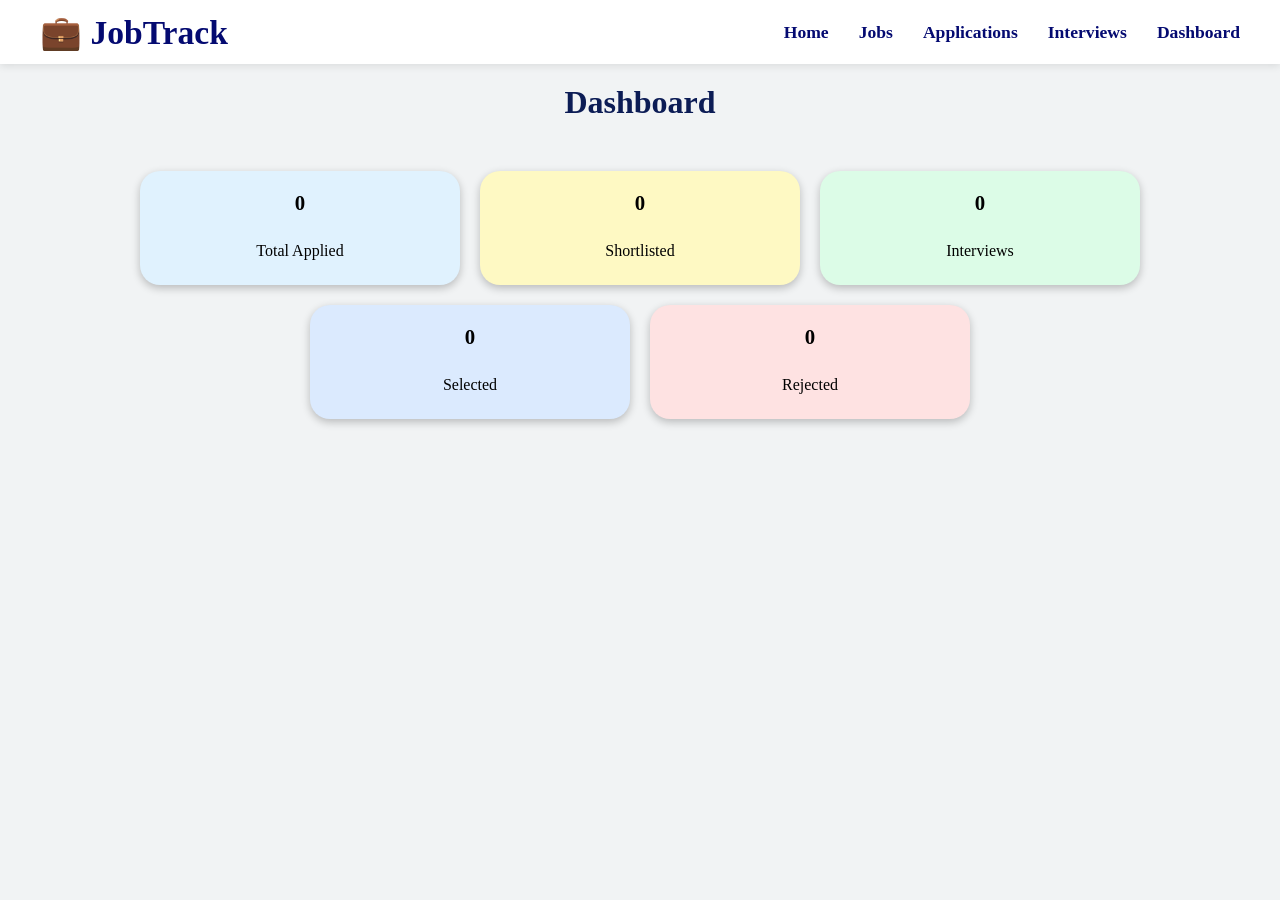
<file: dashboard.html>
<!DOCTYPE html>
<html lang="en">
<head>
    <meta charset="UTF-8">
    <meta name="viewport" content="width=device-width, initial-scale=1.0">
    <title>Dashboard - JobTrack</title>
    <link rel="stylesheet" href="./style.css">
</head>
<body>
    <nav>
        <div id="nav_one"><h2>💼 JobTrack</h2></div>
        <div id="nav_two">
            <a href="./index.html">Home</a>
            <a href="./jobs.html">Jobs</a>
            <a href="./applications.html">Applications</a>
            <a href="./interviews.html">Interviews</a>
            <a href="./dashboard.html">Dashboard</a>
        </div>
    </nav>

    <h1 id="title">Dashboard</h1>
    
    <div id="dashboardStats">
        <div class="application-card" style="background:#e0f2fe;">
            <h2 id="totalApplications">0</h2>
            <p>Total Applied</p>
        </div>
        <div class="application-card" style="background:#fef9c3;">
            <h2 id="shortlisted">0</h2>
            <p>Shortlisted</p>
        </div>
        <div class="application-card" style="background:#dcfce7;">
            <h2 id="interviews">0</h2>
            <p>Interviews</p>
        </div>
        <div class="application-card" style="background:#dbeafe;">
            <h2 id="selected">0</h2>
            <p>Selected</p>
        </div>
        <div class="application-card" style="background:#fee2e2;">
            <h2 id="rejected">0</h2>
            <p>Rejected</p>
        </div>
    </div>

    <script src="./dashboard.js"></script>
</body>
</html>
</file>
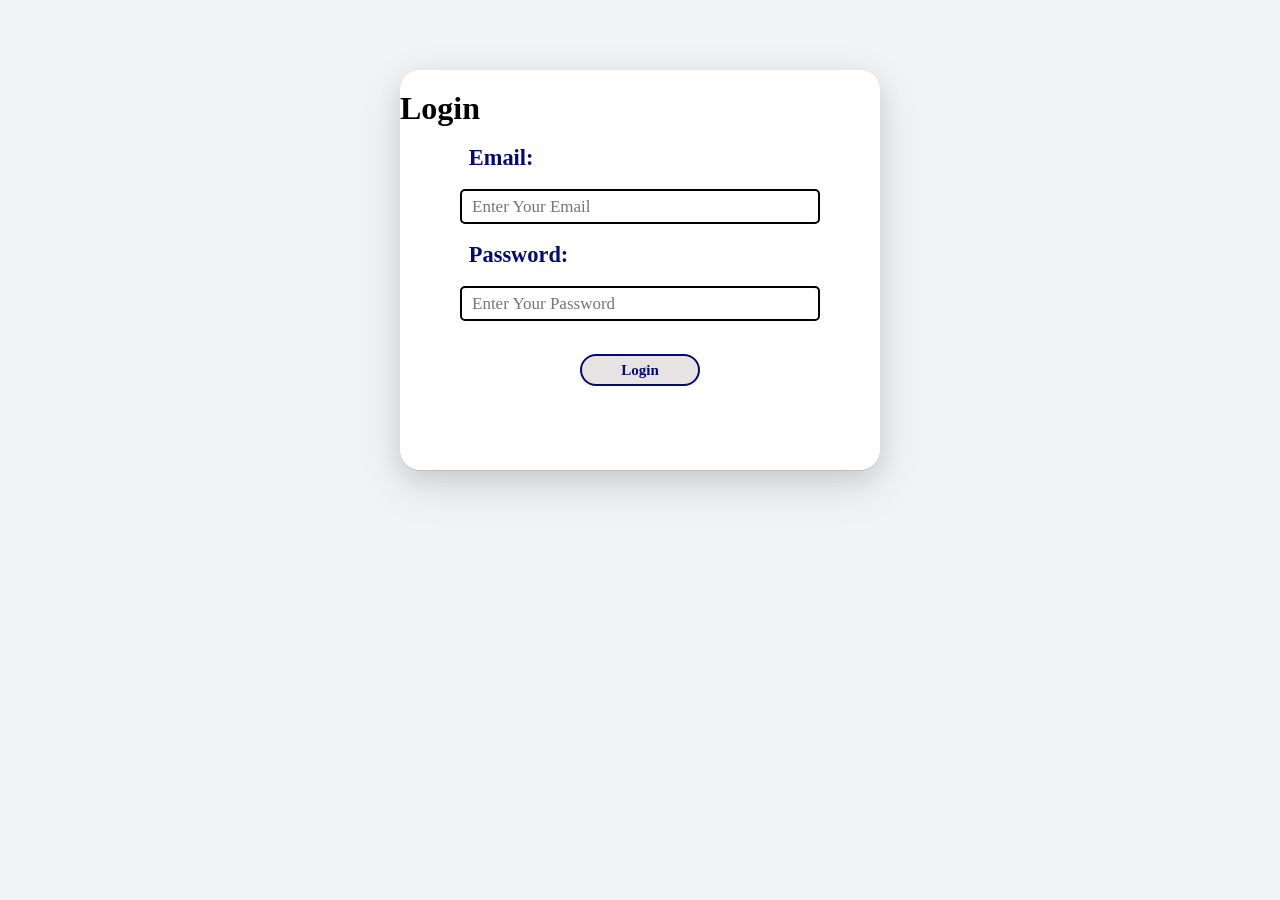
<file: login.html>
<!DOCTYPE html>
<html lang="en">
<head>
    <meta charset="UTF-8">
    <meta name="viewport" content="width=device-width, initial-scale=1.0">
    <title>login page</title>
    <link rel="stylesheet" href="style.css">

    
</head>
<body>
    <main>
        <form action="" id="loginform">

         <h1>Login</h1>

           <label for="email">Email:</label>
            <input type="text" id="email" placeholder="Enter Your Email">
           
            <label for="password">Password:</label>
            <input type="password" id="password" placeholder="Enter Your Password">
           
            <button type="window.location.href='login.html'">Login</button>
    </main>
    <p id="message"></p>
    <script src="./login.js"></script>
</body>
</html>
</file>
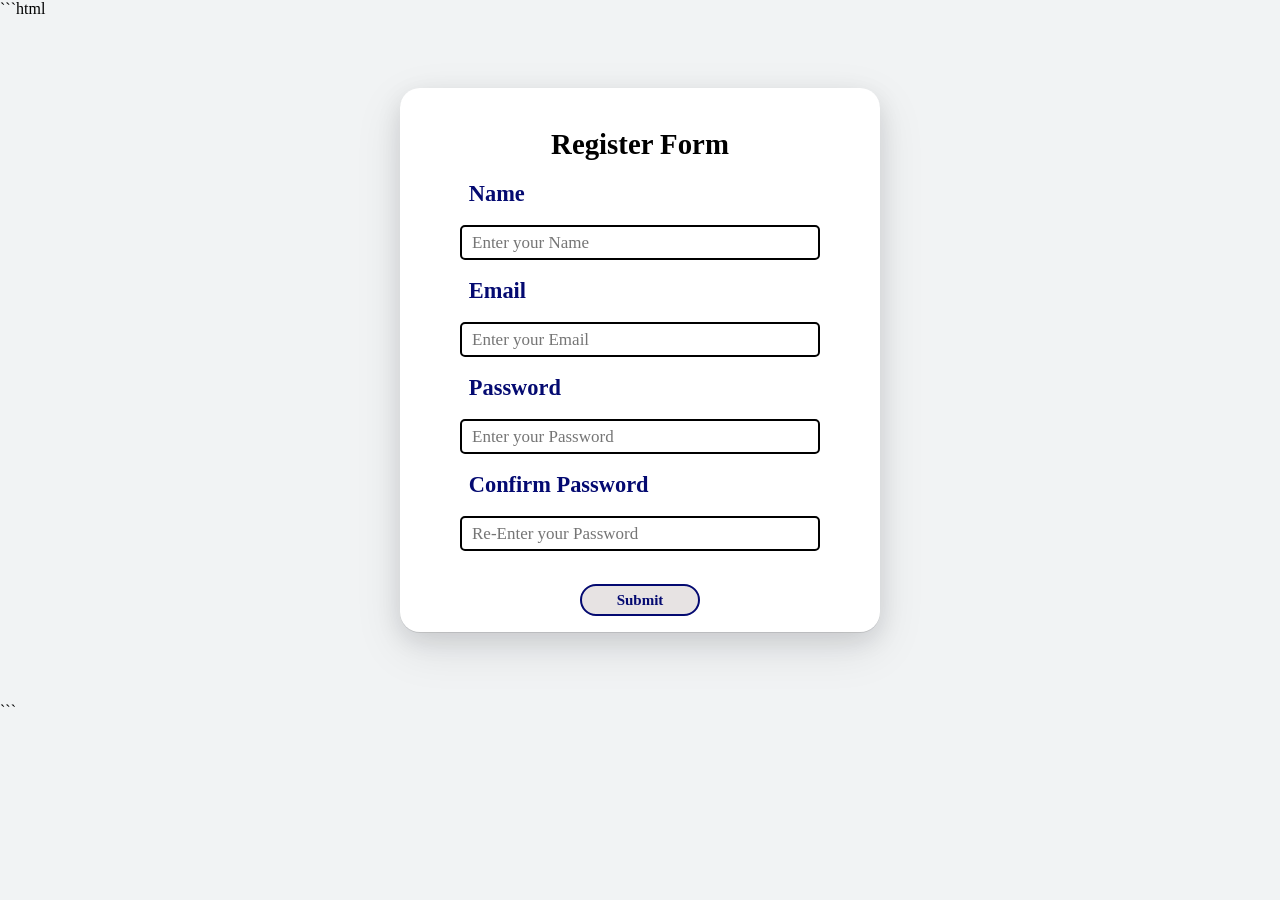
<file: register.html>
```html
<!DOCTYPE html>
<html lang="en">
<head>
    <meta charset="UTF-8">
    <meta name="viewport" content="width=device-width, initial-scale=1.0">
    <title>Register</title>
    <link rel="stylesheet" href="style.css">
</head>
<body>

    <main id="registermain">
        <h1>Register Form</h1>

        <form id="registerform">
            <label for="registername">Name</label>
            <input type="text" id="registername"
                   placeholder="Enter your Name" required>

            <label for="registeremail">Email</label>
            <input type="email" id="registeremail"
                   placeholder="Enter your Email" required>

            <label for="registerpassword">Password</label>
            <input type="password" id="registerpassword"
                   placeholder="Enter your Password" required>

            <label for="confirmpassword">Confirm Password</label>
            <input type="password" id="confirmpassword"
                   placeholder="Re-Enter your Password" required>

            <button type="submit">Submit</button>
        </form>

        <p id="message"></p>
    </main>

    <script src="register.js"></script>

</body>
</html>
```
</file>
<file: style.css>
*{
    margin:0;
    padding:0;
    box-sizing:border-box;
    font-family: 'Times New Roman', Times, serif;
}

body{
    background-color: rgb(241, 243, 244);
}

/* NAVBAR */
nav, .navbar{
    height:4rem;
    display:flex;
    justify-content:space-between;
    align-items:center;
    padding:0 40px;
    background: white;
    box-shadow: 0 2px 8px rgba(0,0,0,0.1);
}

#nav_one, .logo{
    font-size:1.4rem;
    color:#040a71;
    font-weight:700;
}

#nav_two, .nav-links{
    display:flex;
    justify-content:flex-end;
    align-items:center;
    gap:30px;
}

#nav_two>a, .nav-links>a{
    text-decoration:none;
    font-size:1.1rem;
    font-weight:600;
    color:#040a71;
}

#nav_two>a:hover, .nav-links>a:hover{
    color:#1e40af;
}

/* HERO - Home Page */
.hero {
  text-align: center;
  padding: 80px 20px;
  background: linear-gradient(135deg, #031c44, #031256);
  color: white;
}
.hero h1 { font-size:36px; margin-bottom:15px; font-family: Arial, sans-serif; }
.hero p { font-size:18px; opacity:0.9; max-width:600px; margin:0 auto 25px; }
.hero-btns { display:flex; gap:15px; justify-content:center; margin-bottom:40px; }
.btn { background:white; color:#1e293b; padding:12px 25px; border-radius:25px; text-decoration:none; font-weight:bold; }
.btn-outline { border:2px solid white; color:white; padding:10px 25px; border-radius:25px; text-decoration:none; }
.hero-stats { display:flex; justify-content:center; gap:50px; margin-top:30px; }
.hero-stats h2 { font-size:28px; }
.features { display:grid; grid-template-columns:repeat(auto-fit, minmax(250px, 1fr)); gap:20px; padding:40px 20px; }
.feature-card { text-align:center; padding:25px; border:1px solid #ddd; border-radius:10px; background:white; }
footer { text-align:center; padding:20px; background:#f1f5f9; margin-top:30px; }

/* FORMS */
main{
    border-radius:20px; 
    height:25rem;
    margin:70px auto;
    box-shadow: rgba(11,11,18,0.1) 0px 1px 0px, rgba(8,8,15,0.1) 0px 8px 24px, rgba(17,17,26,0.1) 0px 16px 48px;
    width:30rem;
    background: white;
    padding-top:20px;
}
main>h1{ text-align:center; padding:20px; font-size:1.8rem; }
#registermain{ height:34rem; }

#loginform,#registerform{
    display:flex;
    flex-direction:column;
    gap:18px
}
#loginform>label, #registerform>label{
    padding-left:4.3rem;
    font-weight:600;
    font-size:1.4rem;
    color:#040a71;
}
#loginform>input, #registerform>input{
   font-size:17px;
   height:35px;
   width:75%;
   border-radius:5px;
   border:2px solid black;
   padding:6px 10px;
   margin:auto;
}
#loginform>button,#registerform>button{
    width:25%;
    border-radius:20px;
    height:32px;
    margin:auto;
    border:2px solid #040a71;
    margin-top:15px;
    font-size:15px;
    color:#040a71;
    font-weight:600;
    cursor:pointer;
    background:rgb(231, 227, 227);
}

/* JOBS PAGE */
#jobpage{ height:auto; width:auto; margin:0; background-color:rgb(242,242,242); box-shadow:none; }
#title{ display:flex; justify-content:center; align-items:center; padding:20px; color:#0c1c55; }

#jobscontainer{
    display:flex;
    gap:20px;
    justify-content:center;
    flex-wrap:wrap;
    margin-top:20px;
    padding:20px;
}
.job-card{
    height:310px;
    width:280px;
    border-radius:20px;
    display:flex;
    flex-direction:column;
    justify-content:center;
    align-items:center;
    gap:15px;
    padding:15px;
    background:white;
    box-shadow: rgba(11,11,18,0.1) 0px 1px 0px, rgba(8,8,15,0.1) 0px 8px 24px, rgba(17,17,26,0.1) 0px 16px 48px;
}
.job-card>h2{ font-size:20px; }
.job-card>p{ font-size:1rem; font-weight:500; }
.job-card>button{
    padding:10px 25px;
    background-color:rgb(231, 227, 227);
    color:navy;
    border:2px solid navy;
    transition:transform 0.3s ease;
    border-radius:20px;
    font-weight:600;
    cursor:pointer;
}
.job-card>button:hover{ transform:translateY(-5px); }
.job-card>button:disabled{ background:green; color:white; border-color:green; }

/* APPLICATIONS & DASHBOARD & INTERVIEWS */
#applicationsContainer, #dashboardStats, #interviewsContainer {
    display:flex;
    gap:20px;
    margin:30px;
    flex-wrap:wrap;
    justify-content:center;
}

.application-card {
    width:320px;
    border-radius:20px;
    display:flex;
    flex-direction:column;
    justify-content:center;
    align-items:center;
    gap:12px;
    box-shadow: rgba(0,0,0,0.24) 0px 3px 8px;
    padding:20px;
    background:white;
}
.application-card h2 { font-size:1.3rem; margin-bottom:10px; text-align:center; }
.application-card p { margin:5px 0; font-size:1rem; }

.application-card select, .statusSelect {
    padding:8px 12px;
    border-radius:10px;
    font-size:1rem;
    cursor:pointer;
    border:1px solid #ddd;
}

#dashboards{ padding:20px; }
#dashboards>h1{ justify-content:center; margin:20px 0; }
#welcomeMessage{ text-align:center; font-size:1.2rem; margin-bottom:20px; color:#040a71; font-weight:600; }
#maininterviewspage{ padding:20px; text-align:center; }
</file>
